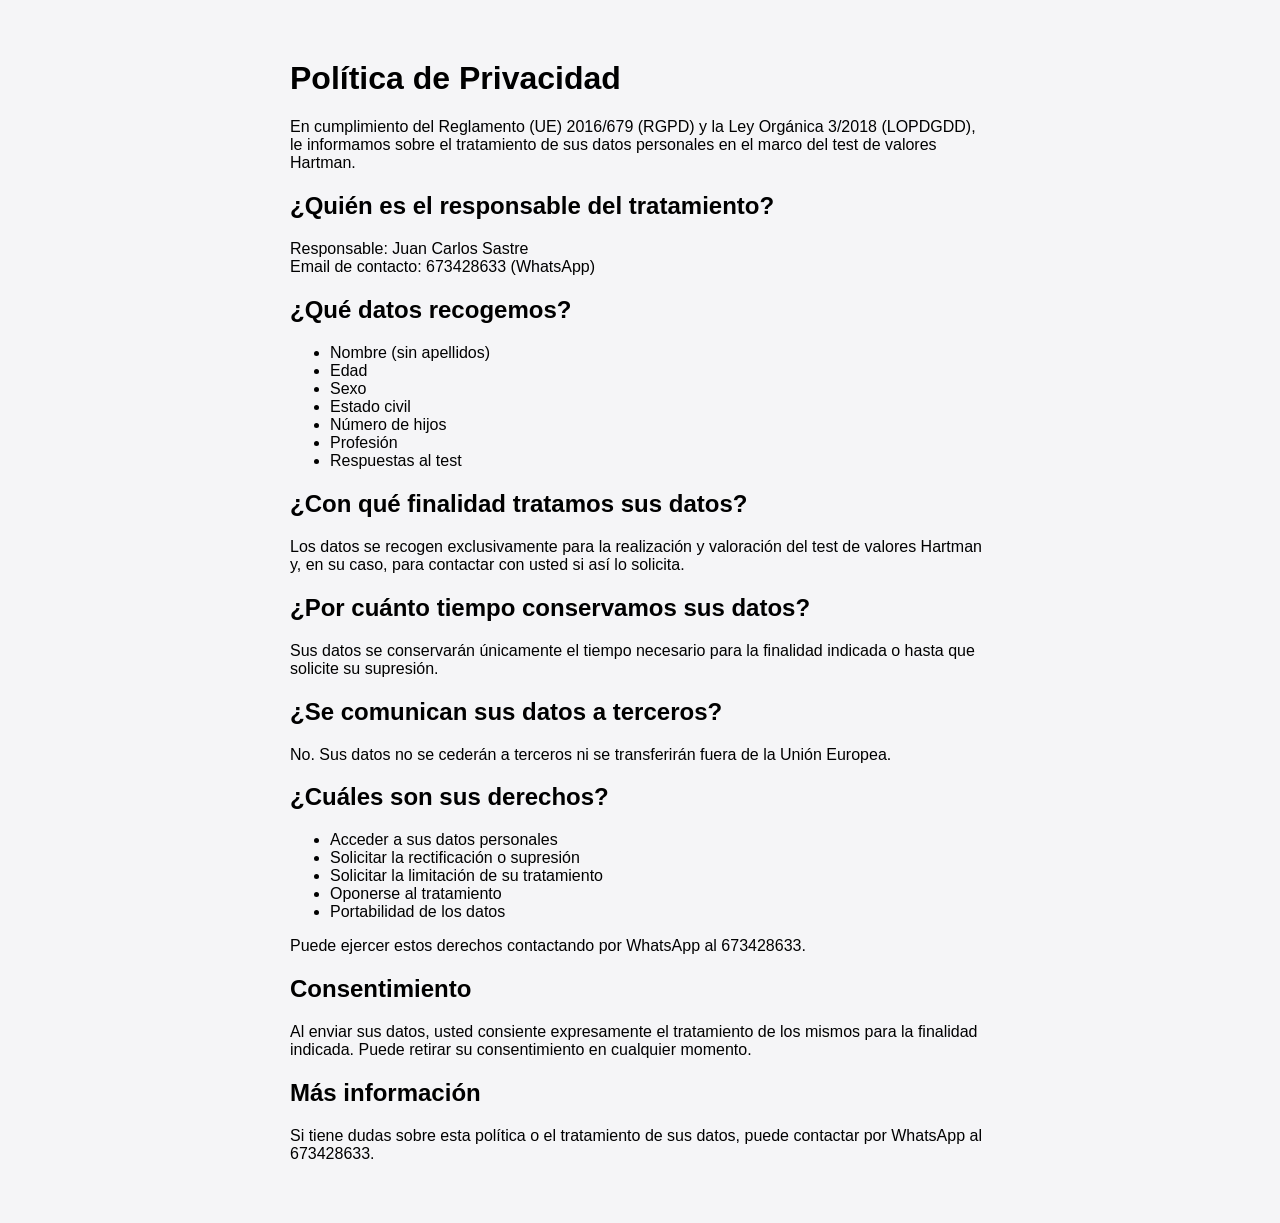
<file: public/privacidad.html>
<!DOCTYPE html>
<html lang="es">
  <head>
    <meta charset="UTF-8" />
    <meta name="viewport" content="width=device-width, initial-scale=1.0" />
    <title>Política de Privacidad</title>
    <link rel="stylesheet" href="./css/styles.css" />
  </head>
  <body>
    <div style="max-width: 700px; margin: 40px auto; text-align: left">
      <h1>Política de Privacidad</h1>
      <p>
        En cumplimiento del Reglamento (UE) 2016/679 (RGPD) y la Ley Orgánica
        3/2018 (LOPDGDD), le informamos sobre el tratamiento de sus datos
        personales en el marco del test de valores Hartman.
      </p>

      <h2>¿Quién es el responsable del tratamiento?</h2>
      <p>
        Responsable: Juan Carlos Sastre<br />
        Email de contacto: 673428633 (WhatsApp)
      </p>

      <h2>¿Qué datos recogemos?</h2>
      <ul>
        <li>Nombre (sin apellidos)</li>
        <li>Edad</li>
        <li>Sexo</li>
        <li>Estado civil</li>
        <li>Número de hijos</li>
        <li>Profesión</li>
        <li>Respuestas al test</li>
      </ul>

      <h2>¿Con qué finalidad tratamos sus datos?</h2>
      <p>
        Los datos se recogen exclusivamente para la realización y valoración del
        test de valores Hartman y, en su caso, para contactar con usted si así
        lo solicita.
      </p>

      <h2>¿Por cuánto tiempo conservamos sus datos?</h2>
      <p>
        Sus datos se conservarán únicamente el tiempo necesario para la
        finalidad indicada o hasta que solicite su supresión.
      </p>

      <h2>¿Se comunican sus datos a terceros?</h2>
      <p>
        No. Sus datos no se cederán a terceros ni se transferirán fuera de la
        Unión Europea.
      </p>

      <h2>¿Cuáles son sus derechos?</h2>
      <ul>
        <li>Acceder a sus datos personales</li>
        <li>Solicitar la rectificación o supresión</li>
        <li>Solicitar la limitación de su tratamiento</li>
        <li>Oponerse al tratamiento</li>
        <li>Portabilidad de los datos</li>
      </ul>
      <p>Puede ejercer estos derechos contactando por WhatsApp al 673428633.</p>

      <h2>Consentimiento</h2>
      <p>
        Al enviar sus datos, usted consiente expresamente el tratamiento de los
        mismos para la finalidad indicada. Puede retirar su consentimiento en
        cualquier momento.
      </p>

      <h2>Más información</h2>
      <p>
        Si tiene dudas sobre esta política o el tratamiento de sus datos, puede
        contactar por WhatsApp al 673428633.
      </p>
    </div>
  </body>
</html>
</file>
<file: public/css/styles.css>
body {
  font-family: Arial, sans-serif;
  text-align: center;
  margin: 0;
  padding: 0;
  background-color: #f5f5f7;
}

/* For desktop browsers */
body {
  max-width: 1024px; /* Limit the content width on wider screens */
  margin: 0 auto; /* Center the content */
  padding: 20px;
}

/* For mobile browsers */
@media (max-width: 767px) {
  body {
    max-width: 100%; /* Allow the content to take full width on small screens */
    padding: 10px;
  }
}

.screen {
  padding: 20px;
  display: none;
}

.screen h1 {
  margin-bottom: 20px;
}

.screen p {
  margin-bottom: 20px;
}

.screen ul {
  list-style: none;
  padding: 0;
  margin-bottom: 20px;
  padding-right: 15%;
  padding-left: 1%;
}

.screen ul li {
  margin: 2px 0;
  padding: 4px 0;
  background-color: transparent; /* Quitar fondo gris */
  cursor: default; /* Quitar cursor de mover */
  display: flex;
  align-items: center;
}

.rank-input {
  margin-right: 12px;
  width: 48px;
  text-align: left;
}

button {
  padding: 2% 2%;
  font-size: 16px;
  border-style: solid 1px;
  cursor: pointer;
}

.hidden {
  display: none;
}

.sortable-ghost {
  opacity: 0;
}

.bordered-text {
  border: 1px solid #ccc;
  padding: 16px;
  border-radius: 8px;
  margin-bottom: 16px;
}

.copy-container {
  display: flex;
  align-items: center;
}

/* Custom button reset & styles */

button {
  -webkit-appearance: none;
  -moz-appearance: none;
  appearance: none;
  border: none;
  background: none;
  padding: 0;
  margin: 0;
  font: inherit;
  color: inherit;
  cursor: pointer;
}

button {
  display: inline-block;
  padding: 10px 20px;
  margin: 10px;
  font-size: 20px;
  font-weight: bold;
  text-align: center;
  text-decoration: none;
  color: #ffffff;
  background-color: #007bff;
  border: 1px solid #007bff;
  border-radius: 4px;
  transition: background-color 0.3s, border-color 0.3s;
}

button:hover {
  background-color: #0056b3;
  border-color: #0056b3;
}

button:active {
  background-color: #004085;
  border-color: #004085;
}

button:focus {
  outline: none;
  box-shadow: 0 0 0 3px rgba(0, 123, 255, 0.5);
}

.copy-button {
  margin-left: 8px;
  padding: 4px 8px;
  border: none;
  background-color: #007bff;
  color: white;
  border-radius: 4px;
  cursor: pointer;
}

.whattsapp-button {
  margin-left: 8px;
  padding: 4px 8px;
  border: none;
  background-color: #3dc24e;
  color: white;
  border-radius: 4px;
  cursor: pointer;
  display: inline-flex;
  align-items: center;
}

.whattsapp-button img {
  padding-left: 10px;
  padding-top: 10px;
  padding-bottom: 10px;
  margin-right: 15px;
  width: 36px;
  /* Adjust this size as needed */
  height: auto;
}

/* Estilos para el loader */
.loader {
  border: 16px solid #f3f3f3;
  /* Light grey */
  border-top: 16px solid #3498db;
  /* Blue */
  border-radius: 50%;
  width: 120px;
  height: 120px;
  animation: spin 2s linear infinite;
  margin: 0 auto;
  /* Center the loader */
}

/* Animación de giro */
@keyframes spin {
  0% {
    transform: rotate(0deg);
  }

  100% {
    transform: rotate(360deg);
  }
}
</file>
